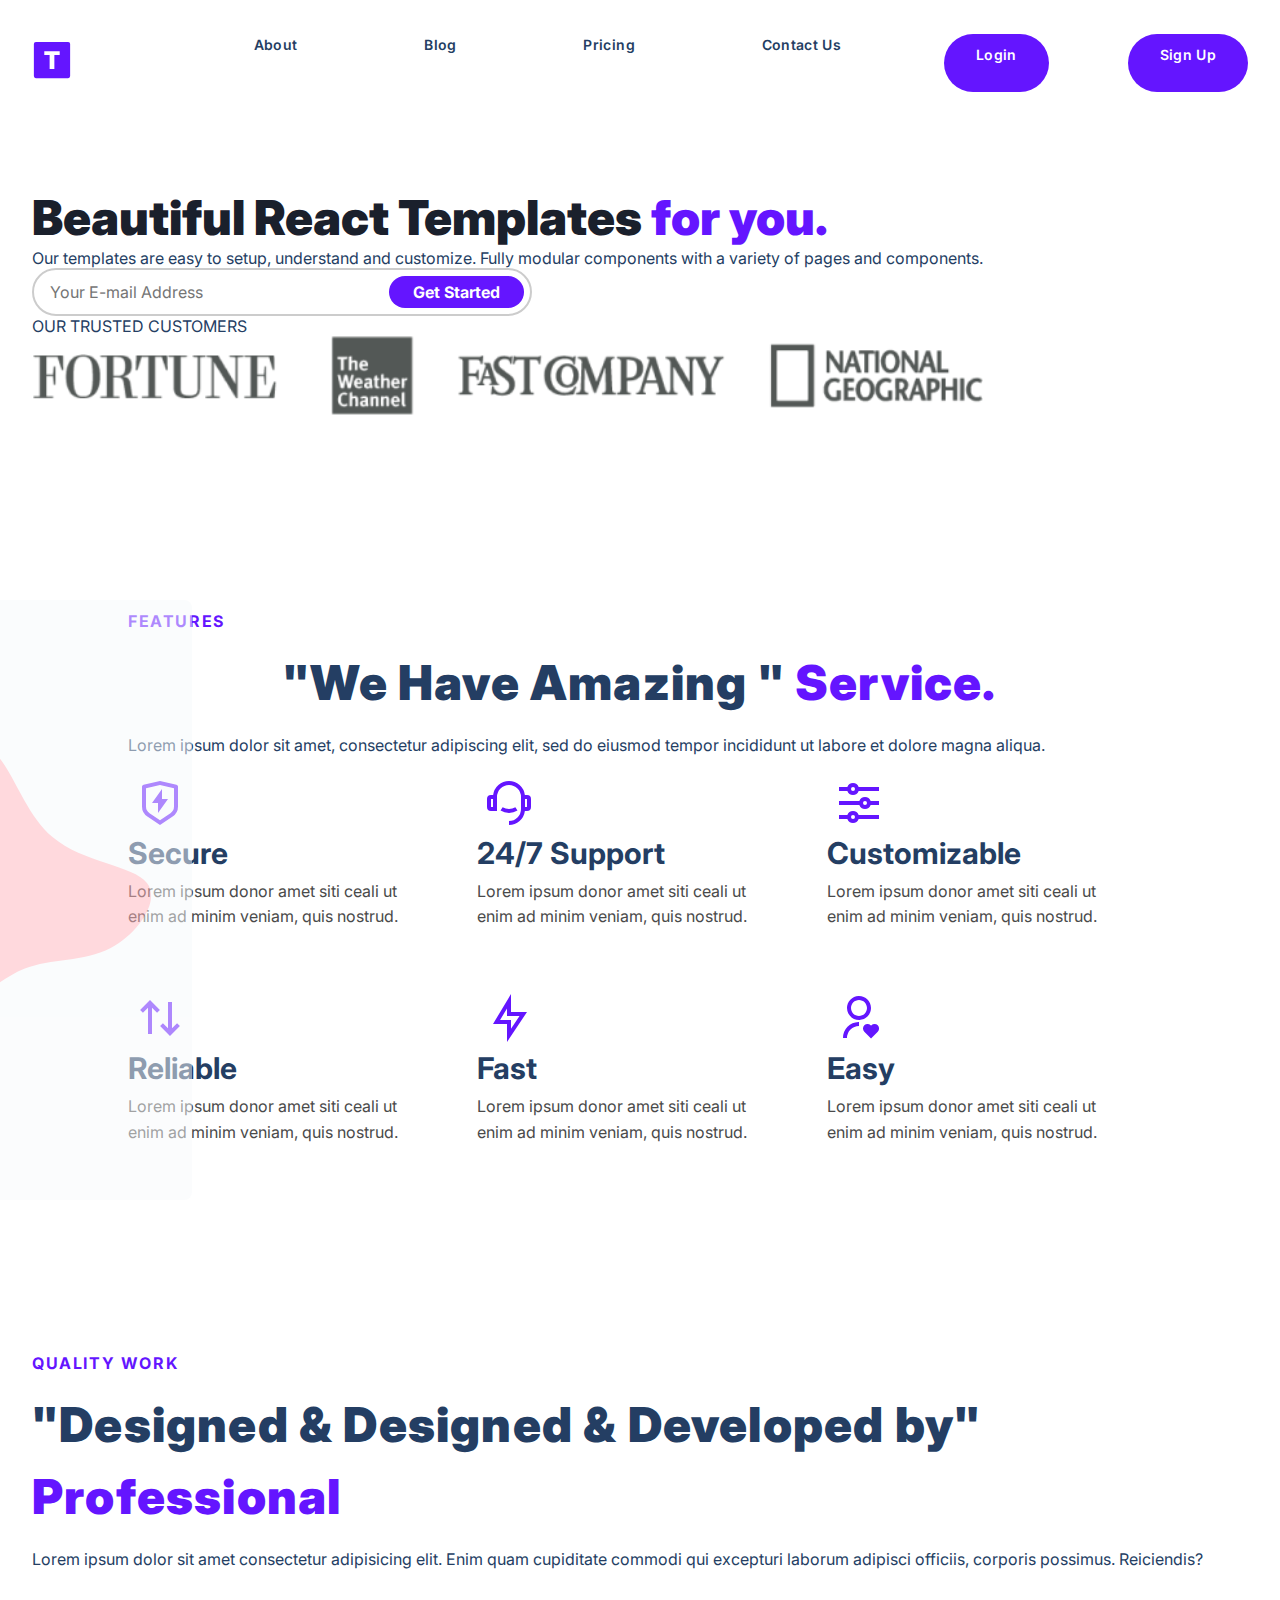
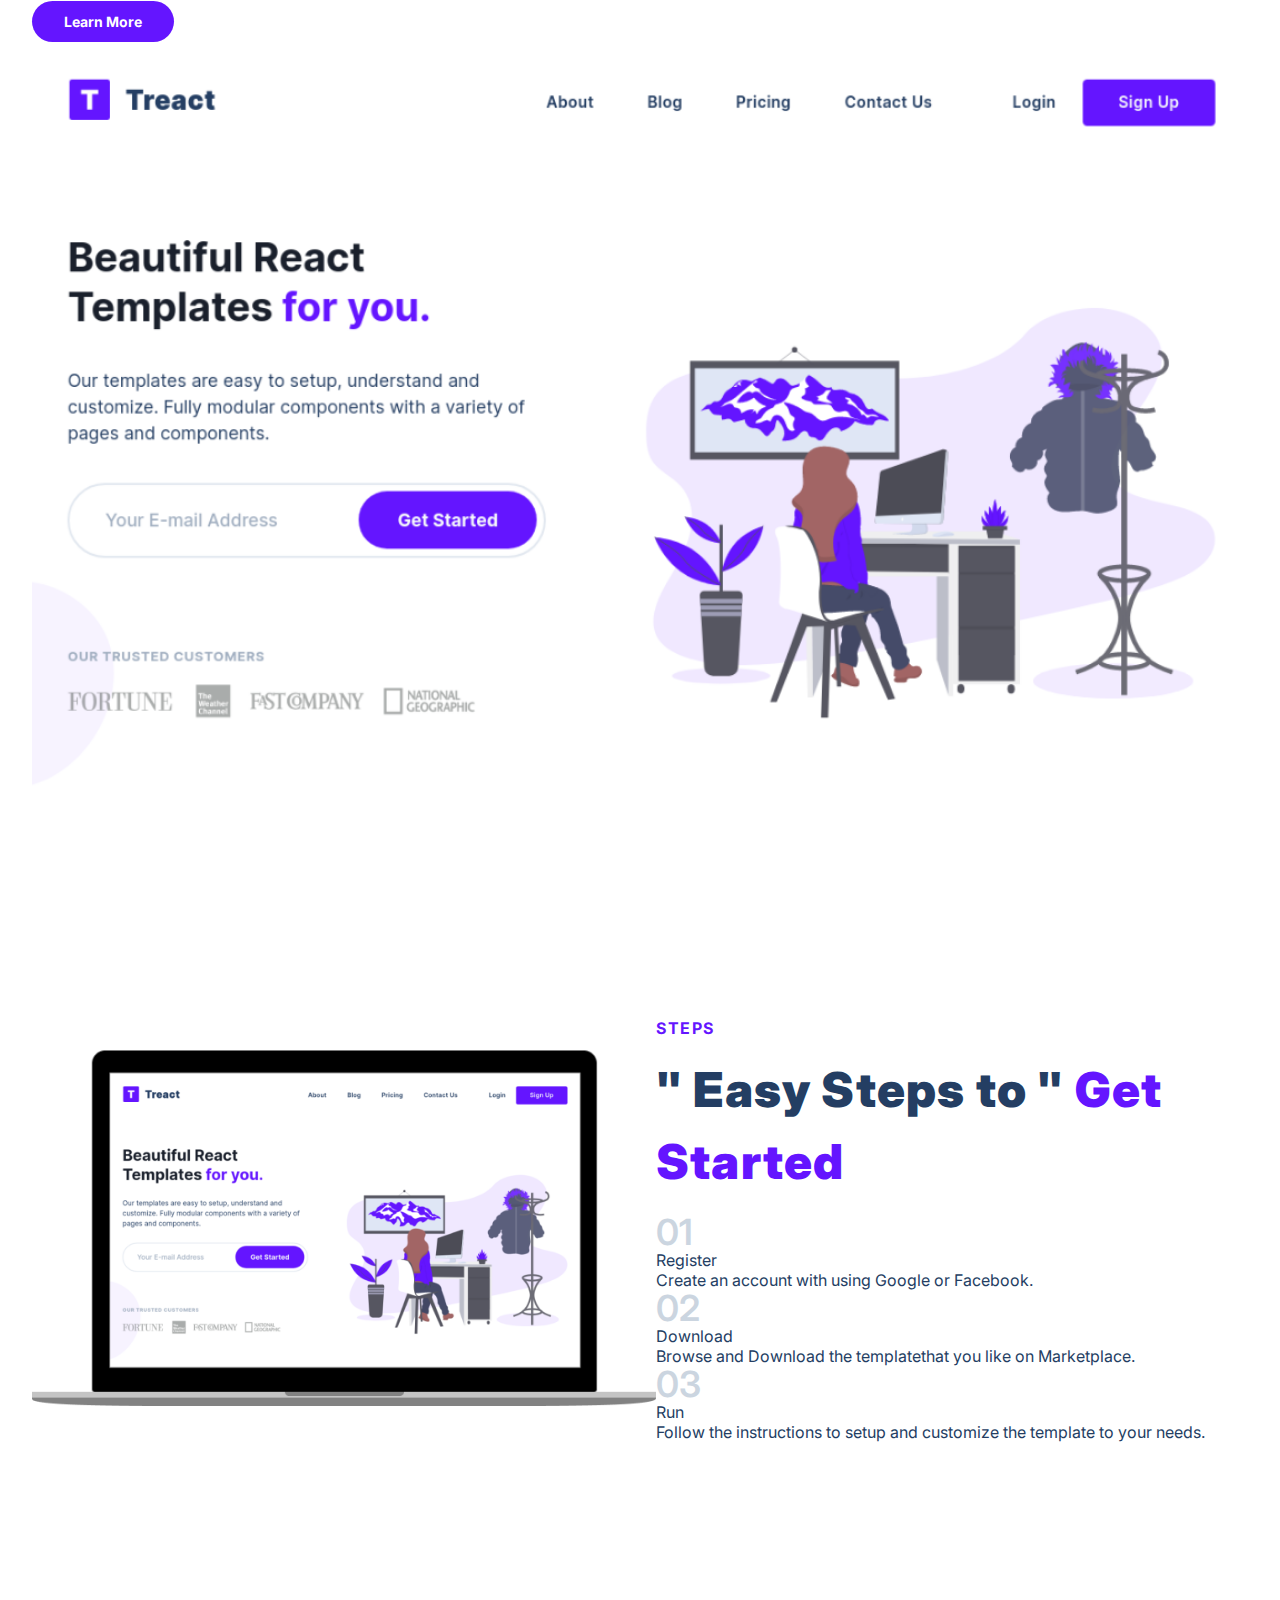
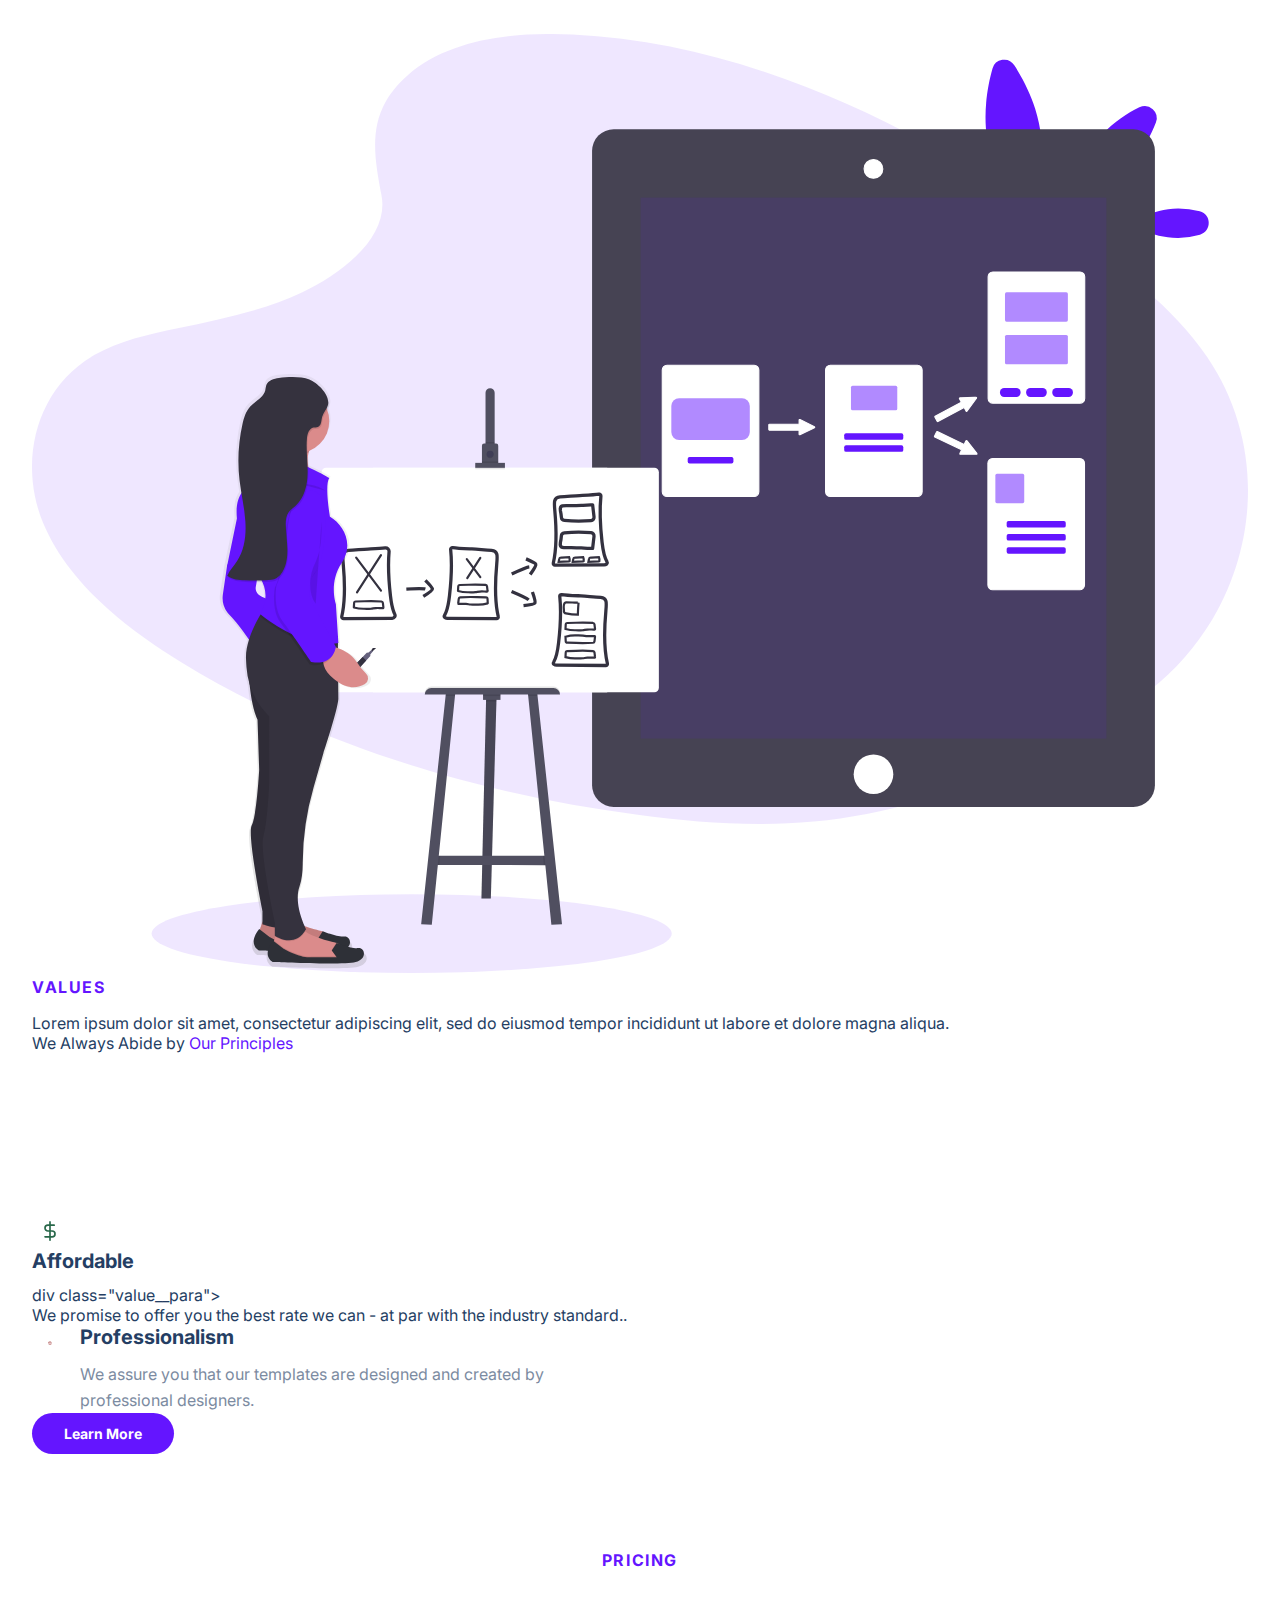
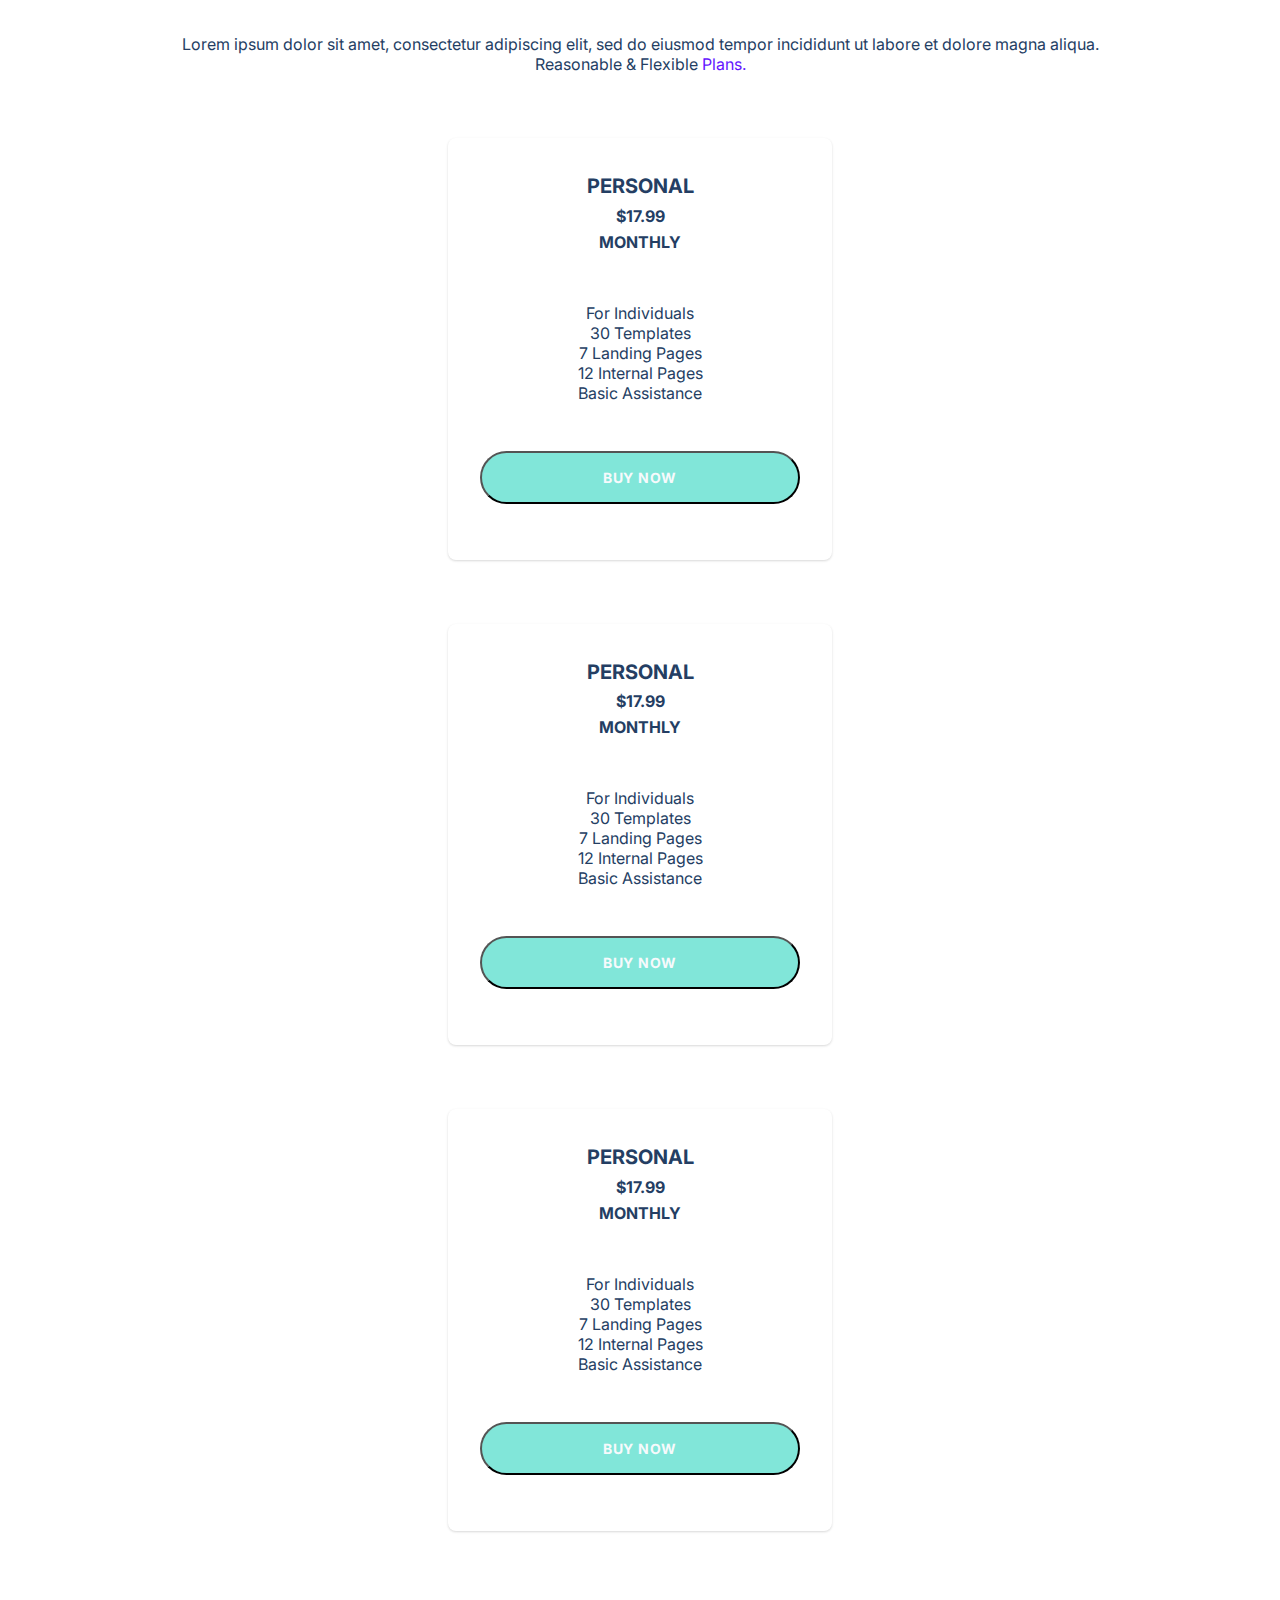
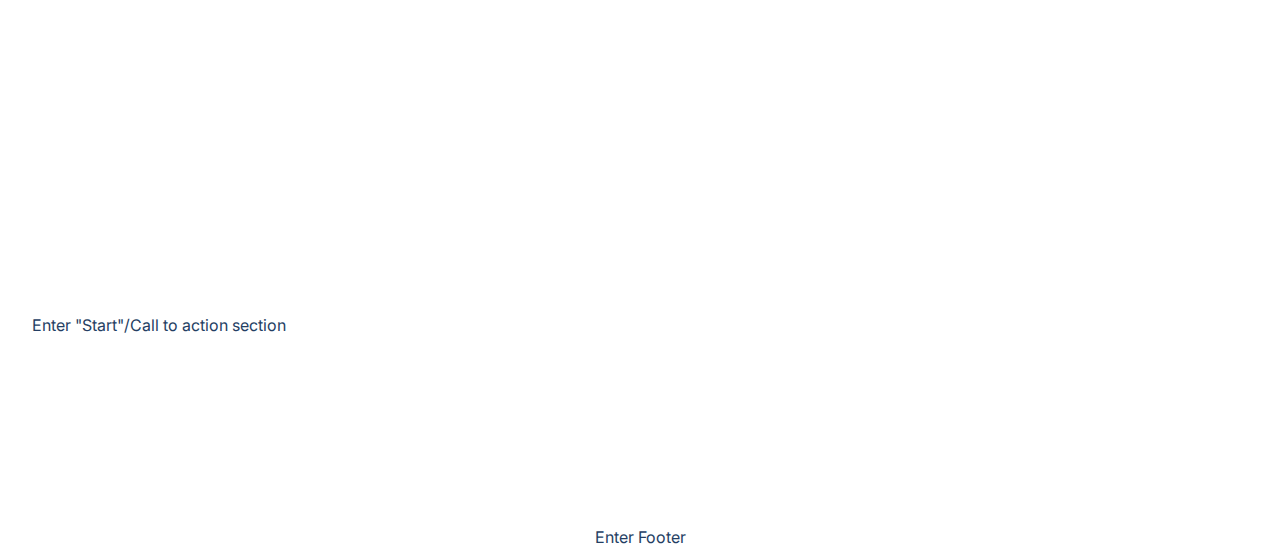
<file: index (2).html>
<!DOCTYPE html>
<html lang="en">

<head>
    <meta charset="UTF-8">
    <meta http-equiv="X-UA-Compatible" content="IE=edge">
    <meta name="viewport" content="width=device-width, initial-scale=1.0">
    <title>Document</title>
    <link rel="stylesheet" href="style.css">
    <link rel="stylesheet" href="https://pro.fontawesome.com/releases/v5.10.0/css/all.css"
        integrity="sha384-AYmEC3Yw5cVb3ZcuHtOA93w35dYTsvhLPVnYs9eStHfGJvOvKxVfELGroGkvsg+p" crossorigin="anonymous" />
    <script src="script.js"></script>
</head>

<body>
    <section id="landing">
        <nav>
            <div class="row nav__row">
                <div class="nav__logo">
                <img class="nav__logo--img" src="./assets/logo.2c489fc453a1783cbadacf914efa3df6.svg">
                
                  
                </div>
                <div class="nav__links"></div>
                <a href="#"class="nav__link"> About</a>
                <a href="#" class="nav__link">Blog</a>
                <a href="#" class="nav__link">Pricing</a>
                <a href="#" class="nav__link">Contact Us</a>
                <a href="#" class="nav__link nav__link--primary">Login</a>
                <a href="#" class="nav__link nav__link--primary">Sign Up</a>

                <button class="btn__menu" onclick="openMenu()">
                    <svg xmlns="http://www.w3.org/2000/svg" width="24" height="24" viewBox="0 0 24 24" fill="none"
                        stroke="currentColor" stroke-width="2" stroke-linecap="round" stroke-linejoin="round"
                        class="btn__menu--svg">
                        <line x1="3" y1="12" x2="21" y2="12"></line>
                        <line x1="3" y1="6" x2="21" y2="6"></line>
                        <line x1="3" y1="18" x2="21" y2="18"></line>
                    </svg>
                </button>
            </div>
        </nav>
        <div class="modal">
            <button class="btn__menu btn__menu--close" onclick="closeMenu()">
                <svg xmlns="http://www.w3.org/2000/svg" width="24" height="24" viewBox="0 0 24 24" fill="none"
                    stroke="currentColor" stroke-width="2" stroke-linecap="round" stroke-linejoin="round"
                    class="light___StyledCloseIcon-lj69nl-14 fASujC">
                    <line x1="18" y1="6" x2="6" y2="18"></line>
                    <line x1="6" y1="6" x2="18" y2="18"></line>
                </svg>
            </button>
            <div class="modal__links">
                <a class="modal__link">About</a>
                <a class="modal__link">Blog</a>
                <a class="modal__link">Pricing</a>
                <a class="modal__link">Contact Us</a>
                <a class="modal__link">Login</a>
                <a class="modal__link modal__link--primary">Sign Up</a>
            </div>
        </div>
        <header>
            <div class="container">
                <div class="row">
                    <div class="header__description">
              <h1>
                Beautiful React Templates <span class="purple">for you.</span>
              </h1>
              <p class="header__description--para">
                Our templates are easy to setup, understand and customize. Fully
                modular components with a variety of pages and components.
              </p>
              <div class="header__email">
                <input type="text" class="header__email--input" placeholder="Your E-mail Address" fdprocessedid="xg1k6p">
                <button class="header__email--btn" fdprocessedid="bodlp73v">Get Started</button>
              </div>
              <p class="header__customers--title">OUR TRUSTED CUSTOMERS</p>
              <img src="./assets/customers-logo-strip.680ac7c2e8ae28161d2c.png" class="header__customers">
            </div>
            <figure class="header__img--wrapper"
              <img src="./assets/design-illustration-2.6da6a00b20c07c4a9b65d1870679e1b8.svg" class="header__img">
            </figure>
                </div>
            </div>
        </header>
    </section>
    <main>
        <section id="features">
            <div class="container">
                <div class="row__narrow">

                    <h4 class="section__tag">FEATURES</h4>
                    <h2 class="section__title">
                      "We Have Amazing " 
                        <span class="purple">Service.</span>
                    </h2>
<div class="section__para">
    
              Lorem ipsum dolor sit amet, consectetur adipiscing elit, sed do
              eiusmod tempor incididunt ut labore et dolore magna aliqua.
</div>
<div class="features">
              <div class="feature">
                <div class="feature__row">
                  <figure class="feature__img--wrapper">
                    <img src="./assets/shield-icon.daefe14b320b14fbd9cbd18908ac93ec.svg" class="feature__img">
                  </figure>
                  <div class="feature__text">
                    <h2 class="feature__title">Secure</h2>
                    <p class="feature__para">
                     Lorem ipsum donor amet siti ceali ut enim ad minim veniam,
                      quis nostrud.
                    
                     
                    </p>
                  </div>
                </div>
              </div>
              <div class="feature">
                <div class="feature__row">
                  <figure class="feature__img--wrapper">
                    <img src="./assets/support-icon.f9253ffa8cb6ffde5bbaa05eb5136375.svg" class="feature__img">
                  </figure>
                  <div class="feature__text">
                    <h2 class="feature__title">24/7 Support</h2>
                    <p class="feature__para">
                      Lorem ipsum donor amet siti ceali ut enim ad minim veniam,
                      quis nostrud.
                    </p>
                  </div>
                </div>
              </div>
              <div class="feature">
                <div class="feature__row">
                  <figure class="feature__img--wrapper">
                    <img src="/assets/customize-icon.367468c90fd796009b97fbfba67b2c6a.svg" class="feature__img">
                  </figure>
                  <div class="feature__text">
                    <h2 class="feature__title">Customizable</h2>
                    <p class="feature__para">
                      Lorem ipsum donor amet siti ceali ut enim ad minim veniam,
                      quis nostrud.
                    </p>
                  </div>
                </div>
              </div>
              <div class="feature">
                <div class="feature__row">
                  <figure class="feature__img--wrapper">
                    <img src="/assets/reliable-icon.1367510a8f0a1bec76dc425d25f92f43.svg" class="feature__img">
                  </figure>
                  <div class="feature__text">
                    <h2 class="feature__title">Reliable</h2>
                    <p class="feature__para">
                      Lorem ipsum donor amet siti ceali ut enim ad minim veniam,
                      quis nostrud.
                    </p>
                  </div>
                </div>
              </div>
              <div class="feature">
                <div class="feature__row">
                  <figure class="feature__img--wrapper">
                    <img src="/assets/fast-icon.dbb971a73d4805d2fc3bcdacdb55beba.svg" class="feature__img">
                  </figure>
                  <div class="feature__text">
                    <h2 class="feature__title">Fast</h2>
                    <p class="feature__para">
                      Lorem ipsum donor amet siti ceali ut enim ad minim veniam,
                      quis nostrud.
                    </p>
                   </div>
                   </div>
                  </div>
                  
                <div class="feature">
                <div class="feature__row">
                  <figure class="feature__img--wrapper">
                    <img src="/assets/simple-icon.673b7e1750b2a4ef32907fc164828d00.svg" class="feature__img">
                  </figure>
                  <div class="feature__text">
                    <h2 class="feature__title">Easy</h2>
                    <p class="feature__para">
                      Lorem ipsum donor amet siti ceali ut enim ad minim veniam,
                      quis nostrud.
                    </p>
                  </div>
                </div>
                </div>
               </div>
                </div>
               </div>
              </section>
                 <section id="quality">
            <div class="container">
                <div class="row">
                    <div class="quality__description">
                        <div class="section__tag">QUALITY WORK</div>
                    <h2 class="section__title">
                      "Designed & Designed & Developed by" 
                        <span class="purple">Professional</span>
                    </h2>
                    <div class="section__para">
    
              Lorem ipsum dolor sit amet consectetur adipisicing elit. Enim quam cupiditate commodi qui excepturi laborum adipisci officiis, corporis possimus. Reiciendis?
              <button class="btn">Learn More</button>
              </div>
              <figure class="quality__img--wrapper">
              <img src="/assets/hero-screenshot-1.40a097b525c2f8c9808e.png" class="quality__img">
             
              <circle cx="133" cy="133" r="132.5" stroke="#E0E0E0"/>

                                  </figure>
                </div>
              </div>
             </section>
             <section id="steps">
        <div class="container">
            <div class="row">
              <figure class="quality__img--wrapper">
                <img src="./assets/hero-screenshot-2.241aac1fbc66db29d873.png" 
                class="steps__img" alt="Dashboard Screenshot">
                              </figure>
              <div class="steps__description">

                <div class="section__tag">STEPS</div>
                <h2 class="section__title">" Easy Steps to "
                  <span class="purple">Get Started</span>
                </h2>
                <div class="steps__list">
                  <div class="step">
                    <div class="step__number">01</div>
                    <div class="step__description">
                      <div class="step__title">Register</div>              
                      <p class="step__para">Create an account with using Google or Facebook.</p>
                    </div>
                  </div>
                  <div class="step">
                    <div class="step__number">02</div>
                    <div class="step__description"> 
                     <div class="step__title">Download</div>              
                      <p class="step__para">Browse and Download the templatethat you like on Marketplace.</p>
                   </div>
                  </div>
                  <div class="step">
                    <div class="step__number">03</div>
                    <div class="step__description">
                      <div class="step__title">Run</div>              
                      <p class="step__para">Follow the instructions to setup and customize the template to your needs.</p>
                    </div>
                  </div>
                </div>
              </div>
            </div>
          </div>
    </section>
     <section id="values"> 
     <div class="container">
   <div class="row"> 
   <div class="values__description"></div> 
                  <img class="values__img" src="./assets/prototype-illustration.21bc4b3f612a2f257c3d361067582485.svg">
                 
                             </div>
  
    <div class="section__tag">VALUES</div>

   <h2 class="section__title"></h2>
   
        Lorem ipsum dolor sit amet, consectetur adipiscing elit, sed do
      eiusmod tempor incididunt ut labore et dolore magna aliqua.       
    <p class="step__para">We Always Abide by 
      <span class="purple">Our Principles</span></p>
      <div class="section__para">
      </div>
      </div>
      <div class="values__list"></div>
      <div class="step">
      <div class="value__name"><svg xmlns="http://www.w3.org/2000/svg" width="24" height="24" viewBox="0 0 24 24" fill="none" stroke="rgba(39, 103, 73, 1)" stroke-width="2" stroke-linecap="round" stroke-linejoin="round" class="value__img">
      <line x1="12" y1="1" x2="12" y2="23"></line>
     <path d="M17 5H9.5a3.5 3.5 0 0 0 0 7h5a3.5 3.5 0 0 1 0 7H6"></path>
      </svg>
            
      <div class="value__title">Affordable
      </div>
      div class="value__para">            
        <p class="step__para">We promise to offer you the best rate we can - at par with the industry standard..</p>
        </div>
        </div>
                </svg>
                </figure>
                  <div class="value">
                    <div class="value__img"><svg xmlns="http://www.w3.org/2000/svg" width="24" height="24" viewBox="0 0 24 24" fill="none" stroke="rgba(155, 44, 44, 1)" stroke-width="2" stroke-linecap="round" stroke-linejoin="round" class="value__img">
                        <rect x="2" y="7" width="20" height="14" rx="2" ry="2"></rect>
                        <path d="M16 21V5a2 2 0 0 0-2-2h-4a2 2 0 0 0-2 2v16"></path>
                      </svg></div>
                    <div class="values__description">
                      <div class="value__title">Professionalism</div>              
                      <p class="value__para">We assure you that our templates are designed and created by professional designers.</p>
                    </div>
                  </div>
               <button class="btn">Learn More</button>
              </div>
              </div>
              </section>
                <section id="pricing">
                <div class="container">
                <div class="row">
                           <div class="section__tag">pricing</div>
           <h2 class="section__title"></h2>
              <h2 class="section__title"></h2>   
        Lorem ipsum dolor sit amet, consectetur adipiscing elit, sed do eiusmod tempor incididunt ut labore et dolore magna aliqua.
       <p class="step__para">Reasonable & Flexible
        <span class="purple">Plans.</span></p>
                    <div class="plan">
                <div class="plan__stripe"></div>
                <div class="plan__top">
                  <div class="plan__name">PERSONAL</div>
                  <div class="plan__price">$17.99</div>
                  <div class="plan__duration">MONTHLY</div>
                </div>
                <div class="plan__middle">
                  <div class="plan__target">For Individuals</div>
                  <p class="plan__feature">30 Templates</p>
                  <p class="plan__feature">7 Landing Pages</p>
                  <p class="plan__feature">12 Internal Pages</p>
                  <p class="plan__feature">Basic Assistance</p>
                </div>
                <div class="plan__bottom">
                  <button class="plan__button" fdprocessedid="869enr">buy now</button>
                </div>
              </div>
                          <div class="plan">
                <div class="plan__stripe"></div>
                <div class="plan__top">
                  <div class="plan__name">PERSONAL</div>
                  <div class="plan__price">$17.99</div>
                  <div class="plan__duration">MONTHLY</div>
                </div>
                <div class="plan__middle">
                  <div class="plan__target">For Individuals</div>
                  <p class="plan__feature">30 Templates</p>
                  <p class="plan__feature">7 Landing Pages</p>
                  <p class="plan__feature">12 Internal Pages</p>
                  <p class="plan__feature">Basic Assistance</p>
                </div>
                <div class="plan__bottom">
                  <button class="plan__button" fdprocessedid="869enr">buy now</button>
                </div>
              </div>
                          <div class="plan">
                <div class="plan__stripe"></div>
                <div class="plan__top">
                  <div class="plan__name">PERSONAL</div>
                  <div class="plan__price">$17.99</div>
                  <div class="plan__duration">MONTHLY</div>
                </div>
                <div class="plan__middle">
                  <div class="plan__target">For Individuals</div>
                  <p class="plan__feature">30 Templates</p>
                  <p class="plan__feature">7 Landing Pages</p>
                  <p class="plan__feature">12 Internal Pages</p>
                  <p class="plan__feature">Basic Assistance</p>
                </div>
                <div class="plan__bottom">
                  <button class="plan__button" fdprocessedid="869enr">buy now</button>
                </div>
              </div>
       </div>
       </div>
       </section>

                <section id="testimonials"></section>
               <section id="start"></section>





  
  
             
 
              </div>
              <svg width="600" height="600" viewBox="0 0 600 600" xmlns="http://www.w3.org/2000/svg" class="plans__blob">
                <g transform="translate(300,300)">
                  <path d="M82,-98.3C129.8,-57.7,208.2,-54.1,229.6,-26.6C251.1,1,215.6,52.5,172.9,74.9C130.2,97.2,80.3,90.4,37.8,107.5C-4.8,124.7,-40,165.7,-63.3,162.3C-86.5,158.8,-97.8,110.9,-109.3,72.2C-120.7,33.5,-132.2,4.1,-140.1,-37.4C-147.9,-79,-152.1,-132.6,-128.1,-177.3C-104.1,-222.1,-52.1,-258,-17.5,-237.2C17.1,-216.4,34.3,-138.9,82,-98.3Z" fill="#FFB4BC"></path>
                </g>
              </svg>
              </div>
            </div>  
          </section>     
              <section id="testimonials">
            <div class="container">
                <div class="row">
                    <div class="testimonials__container">
                </div>
            </div>
             </section>
        <section id="start">
            <div class="container">
                <div class="row">
                    <!--  -->Enter "Start"/Call to action section<!--  -->
                </div>
            </div>
            </div>
        </section>
    </main>
    <footer>
        <div class="row footer__row">
            <!--  -->Enter Footer<!--  -->
        </div>
    </footer>
</body>

</html>
</file>
<file: style.css>
@import url("https://fonts.googleapis.com/css2?family=Inter:wght@100;200;300;400;500;600;700;800;900&display=swap");

* {
  margin: 0;
  padding: 0;
  box-sizing: border-box;
  font-family: "Inter", system-ui;
  color: #243e63;
}

body {
  max-width: 100vw;
  overflow-x: hidden;
}

.row {
  width: 100%;
  max-width: 1280px;
  margin: 0 auto;
}

.row__narrow {
  width: 100%;
  max-width: 1024px;
  margin: 0 auto;
}

.container {
  padding: 96px 0;
}
h1 {
  font-family: "Inter", system-ui;
  font-size: 48px;
  font-weight: 900;
  color: #1a202c;
  line-height: 1.25;
}
.purple {
  color: #6415ff;
}

section {
  padding: 0 32px;
}

main {
  margin-bottom: 96px;
}

img {
  width: 100%;
}

/* NAVBAR */

nav a {
  text-decoration: none;
  color: #243e63;
  transition: text-decoration 300ms ease;
}

nav a:hover {
  text-decoration: underline;
  text-decoration-color: #6415ff;
  text-underline-offset: 2px; /* optional: adjust spacing */
}

nav {
  display: flex;
  padding-top: 32px;
}

.nav__row {
  display: flex;
  justify-content: space-between;
}

.nav__logo {
  display: flex;
  align-items: center;
  margin: 8px 0;
  padding-bottom: 4px;
}

.nav__logo img {
  width: 40px;
  height: 40px;
}
.nav__links {
  display: flex;
  align-items: center;
}

.nav__link {
  font-size: 14px;
  font-weight: 600;
  padding-top: 4px;
  letter-spacing: 0.35px;
  border-bottom: 2px solid transparent;
  position: relative;
  transition: all 300ms;
  margin: 0 24px;
  text-decoration: none;
}

.btn__menu {
  display: none;
  background: transparent;
  border: none;
  transition: all 300ms ease;
}
.nav__link--primary {
  margin: 0;
  padding: 10px 32px;
  margin-top: 2px;
  border-radius: 9999px;
  color: #fff;
  background-color: #6415ff;
  line-height: 1.5;
  border: none;
  width: auto;
  transition: all 300ms ease;
}
.header__email {
  position: relative;
  max-width: 500px;
  width: 100%;
}

.header__email--input {
  width: 100%;
  padding: 12px 140px 12px 16px; /* right padding for button space */
  font-size: 16px;
  border-radius: 500px;
  border: 2px solid #ccc;
}

.header__email--btn {
  position: absolute;
  right: 8px;
  top: 8px;
  height: calc(100% - 16px);
  padding: 0 24px;
  border-radius: 500px;
  background-color: #6415ff;
  color: #fff;
  font-weight: 700;
  font-size: 16px;
  border: none;
  transition: all 300ms ease;
}

.button {
  cursor: pointer;
  border: none;
}
* {
  margin: 0;
  padding: 0;
  /* box-sizing: border-box; */
  font-family: "Inter", sans-serif;
  color: #243e63;
}

.btn__menu--svg:hover {
  filter: invert(26%) sepia(94%) saturate(7476%) hue-rotate(261deg)
    brightness(94%) contrast(115%);
}

.modal {
  position: fixed;
  top: 0;
  left: 0;
  right: 0;
  height: 378px;
  margin: 24px 16px;
  padding: 32px;
  background-color: #fff;
  border: 1px solid rgb(229, 231, 235);
  border-radius: 8px;
  z-index: 4;
  visibility: hidden;
  opacity: 0;
  transform: translateX(300%);
  transition: all 300ms ease;
}

.modal__links {
  width: 100%;
  height: 100%;
  display: flex;
  flex-direction: column;
  align-items: center;
}

.modal__link {
  color: #1a202c;
  font-size: 18px;
  font-weight: 600;
  line-height: 1.5;
  margin: 8px 0;
  padding-bottom: 4px;
  border-bottom: 2px solid transparent;
}

.modal__link--primary {
  color: #f7fafc;
  padding: 12px 32px;
  background: #6415ff;
  border-radius: 500px;
  border: none;
}

.menu--open .modal {
  visibility: visible;
  opacity: 1;
  transform: translateX(0);
}

.btn__menu--close {
  position: fixed;
  top: 24px;
  right: 18px;
}

/* HEADER / ABOUT US */

header .row {
  display: flex;
  align-items: center;
  justify-content: space-between;
}
----------------------------------------------------------------------------------------------header ended here
/* Space between cards */
#features .row__narrow {
  display: flex;
  flex-direction: column;
  align-items: center;
}

.features {
  display: flex;
  flex-wrap: wrap;
  gap: 24px; /* adds breathing room between cards */
}

/* Card sizing: 3 per row on desktop */
.feature {
  display: flex;
  width: calc((100% - 48px) / 3); /* accounts for the 24px gaps */
  padding: 16px 0;
}

/* Icon column (from earlier) */
.feature__img--wrapper {
  width: 64px;
  height: 64px;
  flex: 0 0 64px;
  display: flex;
  align-items: center;
  justify-content: center;
  margin-right: 16px;
}

.feature__img {
  width: 48px;
  height: 48px;
}

/* Text column: constrain width and add line-height */
.feature__text {
  display: flex;
  flex-direction: column;
  max-width: 280px; /* narrower column -> 3 lines */
}

.feature__title {
  font-size: 30px;
  font-weight: 700;
  margin-bottom: 8px;
}

.feature__para {
  line-height: 1.6; /* more vertical space */
  color: #4a4a4a;
}

/* Responsive adjustments */
@media (max-width: 1024px) {
  .feature {
    width: calc((100% - 24px) / 2); /* 2 per row with gap */
  }
  .feature__text {
    max-width: 320px;
  }
}

@media (max-width: 640px) {
  .feature {
    width: 100%;

  }
  .values__list {
    flex-direction: column;
    align-items: center;
  }
  .feature__text {
    max-width: none; /* full width on phones */
  }
}


/* COMMON SECTION STYLES */

.section__tag {
  font-size: 16px;
  color: #6415ff;
  letter-spacing: 1.6px;
  font-weight: 700;
  text-transform: uppercase;
}

.section__title {
  font-size: 48px;
  font-weight: 900;
  color: rgb(36, 62, 99);
  line-height: 1.5;
  margin: 16px 0;
  letter-spacing: 0.025em;
}

#features .section__title,
#pricing .section__title {
  text-align: center;
}

/* BUTTONS */

.btn {
  background-color: #6415ff;
  padding: 12px 32px;
  border: none;
  border-radius: 500px;

  font-size: 14px;
  color: #fff;
  font-weight: bold;
  transition: all 300ms ease;
  cursor: pointer;
}


------------------------------------------------------------------------------------------------sent above as css header
/* COMMON SECTION STYLES */

.section__tag {
  font-size: 16px;
  color: #6415ff;
  letter-spacing: 1.6px;
  font-weight: 700;
  text-transform: uppercase;
}

.section__title {
  font-size: 48px;
  font-weight: 900;
  color: rgb(36, 62, 99);
  line-height: 1.5;
  margin: 16px 0;
  letter-spacing: 0.025em;
}

#features .section__title,
#pricing .section__title {
  text-align: center;
}

/* BUTTONS */

.btn {
  background-color: #6415ff;
  padding: 12px 32px;
  border: none;
  border-radius: 500px;
  font-size: 14px;
  color: #fff;
  font-weight: bold;
  transition: all 300ms ease;
  cursor: pointer;
}
------------------------------------------------------------------------Send above as CSS features
/* QUALITY WORK */

#quality .row {
  display: flex;
  justify-content: space-between;
  align-items: center;
}

#quality .btn {
  margin-top: 32px;
}

/* STEPS */

#steps .row {
  display: flex;
  justify-content: space-between;
  align-items: center;
}

.step__number {
  color: #cbd5e0;
  font-size: 36px;
  font-weight: 600;
  line-height: 1;
}

/* VALUES */
section {
    padding: 0px 32px;
}
<style>
* {
    box-sizing: border-box;
    font-family: Inter, sans-serif;
    color: rgb(36, 62, 99);
    margin: 0px;
    padding: 0px;
}
user agent stylesheet
section {
    display: block;
    unicode-bidi: isolate;
}
<style>
* {
    box-sizing: border-box;
    font-family: Inter, sans-serif;
    color: rgb(36, 62, 99);
    margin: 0px;
    padding: 0px;
}
<style>
* {
    box-sizing: border-box;
    font-family: Inter, sans-serif;
    color: rgb(36, 62, 99);
    margin: 0px;
    padding: 0px;
}

.values__list {
  display: flex;
  gap: 32px;
  margin: 32px 0;
  flex-wrap: wrap;
}

.value {
  display: flex;
  align-items: flex-start;
  gap: 12px;
  flex: 1;
  min-width: 250px;
  max-width: 50%; /* Ensures they stay side by side */
}

.value__img {
  width: 36px;
  height: 36px;
  border-radius: 50%;
  display: flex;
  align-items: center;
  justify-content: center;
  flex-shrink: 0;
  padding: 8px;
}

.value__img svg {
  width: 20px;
  height: 20px;
}

.value__content {
  flex: 1;
}

.value__title {
  font-size: 20px;
  font-weight: 700;
  margin-bottom: 12px;
  color: #243e63;
}

.value__para {
  font-size: 16px;
  line-height: 1.625;
  color: #7c8ba1;
}

/* PRICING */

#pricing .row {
  display: flex;
  flex-direction: column;
  align-items: center;
}
.plans {
  display: flex;
  flex-wrap: wrap;
  width: 100%;
  gap: 12px;
  position: relative;
  justify-content: space-between;
}

.plan {
  position: relative;
  margin-top: 4rem;
  display: flex;
  flex-direction: column;
  width: 100%;
  max-width: 24rem;
  border-radius: 0.5rem;
  background-color: rgb(255, 255, 255);
  padding: 0.5rem 2rem 2rem 2rem;
  text-align: center;
  color: rgb(26, 32, 44);
  box-shadow: rgba(0, 0, 0, 0.1) 0px 1px 3px 0px,
    rgba(0, 0, 0, 0.06) 0px 1px 2px 0px;
}

.plans__blob {
  position: absolute;
  bottom: 0;
  left: 0;
  width: 30%;
  transform: translateY(50%) translateX(-50%);
  background-color: rgb(247, 250, 252);
  border-radius: 0.5rem;
  z-index: 0;
  opacity: 0.5;
}

.plan__top {
  display: flex;
  flex-direction: column;
  padding-top: 2rem;
  padding-bottom: 2rem;
  text-transform: uppercase;
  line-height: 1.625;
  margin: 0;
  padding: 0;
  font-family: "Inter", sans-serif;
  color: #243e63;
}
.plan__middle,
.plan__bottom,
.plan__top {
  padding: 24px 0;
}
.plan:nth-child(3) {
  background: linear-gradient(
    135deg,
    rgb(76, 81, 191) 0%,
    rgb(102, 126, 234) 100%
  );
}
.plan:nth-child(2) .plan__stripe,
.plan:nth-child(1) .plan__button {
  position: absolute;
  top: 0;
  left: 0;
  width: 100%;
  height: 8px;
  border-top-left-radius: 0.5rem;
  border-top-right-radius: 0.5rem;
  color: #f7fafc;
  background: linear-gradient(
    115deg,
    rgb(56, 178, 172) 0%,
    rgb(129, 230, 217) 100%
  );
}
.plan:nth-child(1) .plan__stripe,
.plan:nth-child(1) .plan__button {
  color: #f7fafc;
  background: linear-gradient(
    115deg,
    rgb(56, 178, 172) 0%,
    rgb(129, 230, 217) 100%
  );
}
.plan__button:hover {
  background-color: #4b0cfc; /* Change from rgb(129 230 217) */
}
.plan:nth-child(4) .plan__stripe {
  position: absolute;
  top: 0;
  left: 0;
  width: 100%;
  height: 8px;
  border-top-left-radius: 0.5rem;
  border-top-right-radius: 0.5rem;
  color: #f7fafc;
  background: linear-gradient(
    115deg,
    rgb(245, 101, 101) 0%,
    rgb(254, 178, 178) 100%
  );
}

.plan__middle__button:hover {
  background-color: #4b0fcf; /* Slightly darker on hover */
}

* {
  margin: 0;
  padding: 0;
}

.plan__name {
  font-size: 20px;
  font-weight: bold;
  line-height: 1.625;
}

.plan__price,
.plan__duration {
  font-weight: bold;
  line-height: 1.625;
}
.plan__button {
  border-radius: 0.25rem;
  background-color: rgb(129 230 217);
  padding: 0.75rem 2rem;
  font-weight: 700;
  color: rgb(247 250 252);
  transition: all 300ms ease;
  width: 100%;
  border-radius: 9999px;
  padding-top: 1rem;
  padding-bottom: 1rem;
  font-size: 0.875rem;
  text-transform: uppercase;
  letter-spacing: 0.05em;
}
.plan:nth-child(2) .plan__button {
  color: rgb(247, 250, 252);
  background: linear-gradient(
    115deg,
    rgb(56, 178, 172) 0%,
    rgb(129, 230, 217) 100%
  );
}

.plan:nth-child(3) .plan__button {
  color: rgb(100, 21, 255);
  background-color: rgb(247, 250, 252);
}

.plan:nth-child(4) .plan__button {
  color: rgb(247, 250, 252);
  background: linear-gradient(
    115deg,
    rgb(245, 101, 101) 0%,
    rgb(254, 178, 178) 100%
  );
}

.plan:nth-child(2) .plan__button {
  color: rgb(247, 250, 252);
  background: linear-gradient(
    115deg,
    rgb(56, 178, 172) 0%,
    rgb(129, 230, 217) 100%
  );
}

.plan:nth-child(3) .plan__button {
  color: rgb(100, 21, 255);
  background-color: rgb(247, 250, 252);
}

.plan:nth-child(4) .plan__button {
  color: rgb(247, 250, 252);
  background: linear-gradient(
    115deg,
    rgb(245, 101, 101) 0%,
    rgb(254, 178, 178) 100%
  );
}
/* TESTIMONIALS */

.testimonial-wrapper {
  display: flex;
  flex-direction: column;
  align-items: center;
  text-align: center;
  width: 100%;
  max-width: 800px;
  margin: 0 auto;
  padding: 2rem;
  gap: 2rem;
}

.testimonials__container {
  display: flex;
  justify-content: space-between;
}
.testimonial__bottom {
  margin-top: 16px;
  display: flex;
  align-items: center;
}
.testimonials {
  width: 100%;
  max-width: 48%;
}
.testimonial-image {
  width: 50%;
  color: #6030b1;
  font-weight: bold;
}

.testimonial_para {
  font-size: 1.1rem; /* Try 1.1–1.2rem for better readability */
  line-height: 1.6; /* Adds vertical space between lines */
  margin-bottom: 1rem; /* Adds space below the paragraph */
}
.testimonial_author {
  margin-top: 1rem; /* Adds space above the stars */
  margin-bottom: 1rem; /* Adds space below the stars */
  display: flex;
  align-items: center;
  gap: 0.3rem; /* Adds space between each star */
}

.testimonial_name {
  margin-right: 0.5rem; /* Pushes stars away from the name */
  font-weight: bold;
}

.section_tag {
  font-size: 1.2rem; /* Slightly larger than default */
  font-weight: 600;
  letter-spacing: 1px;
}

.section_title {
  font-size: 2.5rem; /* Increase from default, try 2.5–3rem */
  font-weight: 700;
  line-height: 1.2;
}

.testimonial-wrapper {
  max-width: 1000px; /* Increase from 800px */
  padding: 3rem; /* More breathing room */
}

.testimonial__profile {
  display: flex;
  align-items: center;
  text-align: center;
  max-width: 500px;
  margin: 0 auto;
  gap: 12px;
}

.testimonial-profile__photo {
  width: 20%;
  border-radius: 100%;
}
.testimonial__para {
  margin-bottom: 24px;
}
.testimonial__photo {
  width: 120px;
  height: 120px;
  object-fit: cover;
  border-radius: 50%;
  margin-bottom: 1rem;
  box-shadow: 0 0 10px rgba(0, 0, 0, 0.1);
}

.testimonial__name {
  font-size: 1.25rem;
  font-weight: 600;
  margin-bottom: 0.25rem;
}

.testimonial__title {
  font-size: 1rem;
  color: #666;
}

.testimonial__buttons {
  display: flex;
  justify-content: center;
  gap: 1rem;
  margin-top: 1rem;
}

.testimonial__btn {
  width: 40px;
  height: 40px;
  border-radius: 50%;
  border: none;
  background-color: #eee;
  font-size: 1.2rem;
  cursor: pointer;
  color: purple;
}

@media (max-width: 120px) {
  .testimonials__img {
    width: 40%;
  }
}

.testimonials__img,
.testimonials__description {
  width: 50%;
}
.fa-star {
  color: rgb(246 173 85);
  display: inline-block;
  height: 1.25rem;
  width: 1.25rem;
}

.testimonials__img,
.testimonials__description {
  width: 50%;
}
/* START / CALL TO ACTION */

.start__title {
  color: #f7fafc;
  font-size: 30px;
  font-weight: 700;
  line-height: 1.5;
  z-index: 2;
  width: 60%;
}

#start .row {
  position: relative;
  overflow: hidden;
}
/* .path[Attributes Style] {
    d: path("M 153.6 -239 C 199.1 -209.8 236 -167.2 258.4 -118 C 280.9 -68.9 288.9 -13.1 281.2 40.4 C 273.5 93.9 250.1 145.2 214.7 186.1 C 179.3 226.9 131.9 257.4 80 272.6 C 28.2 287.8 -28.2 287.8 -80 272.6 C -131.9 257.4 -179.3 226.9 -214.7 186.1 C -250.1 145.2 -273.5 93.9 -281.2 40.4 C -288.9 -13.1 -280.9 -68.9 -258.4 -118 C -236 -167.2 -199.1 -209.8 -153.6 -239 C -108.1 -268.3 -54.1 -284.1 0 -284.1 C 54.1 -284.1 108.1 -268.3 153.6 -239 Z");
    fill: rgb(80, 17, 204);
}
user agent stylesheet */
:not(svg) {
  transform-origin: 0px 0px;
}
.start__blob--1 {
  position: absolute;
  bottom: -20px;
  left: -20px;

  width: 20rem;
  transform: translate(-5rem, 8rem);
  color: rgb(80 17 204);
  opacity: 0.5;
}
.start__blob--2 {
  position: absolute;
  top: 0px;
  right: 0px;
  height: 20rem;
  width: 20rem;
  transform: translate(5rem, -16rem);
  color: rgb(80 17 204);
  opacity: 0.5;
}

.start_container {
  display: flex;
  width: 100%;
  justify-content: center;
  align-items: center;
  background-color: rgb(10, 10, 255);
  border-radius: 8px;
  padding: 96px 0;
}

.start__row {
  display: flex;
  justify-content: space-between;
  align-items: center;
}

.start__button:nth-child(1) {
  background: #f56565;
  box-shadow: rgba(0, 0, 0, 0) 0px 0px 0px 0px, rgba(0, 0, 0, 0) 0px 0px 0px 0px,
    rgba(0, 0, 0, 0.1) 0px 10px 15px -3px, rgba(0, 0, 0, 0.05) 0px 4px 6px -2px;
  margin-right: 32px;
  transition: all 300ms ease;
}
.start__button:nth-child(2) {
  border: 1px solid rgb(160, 174, 192);
  transition: all 300ms ease;
}

.start__buttons {
  display: flex;
  justify-content: flex-end;
}

.start__button:nth-child(1):hover {
  background-color: #c53030; /* deeper orange-red on hover */
}

.start__button:nth-child(1):hover {
  background-color: #c53030; /* deeper orange-red on hover */
}

.start__button:nth-child(2):hover {
  background-color: white;
  color: rgb(10, 10, 255); /* or whatever your section background is */
  border: 2px solid white;
  transition: all 300ms ease;
}

/* FOOTER */

.footer__blob--1 {
  position: absolute;
  top: -220px;
  left: -20px;
  width: 20rem;
  transform: translate(-5rem, 8rem);
  color: rgb(80 17 204);
  opacity: 0.5;
}
.footer__blob--2 {
  position: absolute;
  bottom: -400px;
  right: 0px;
  height: 20rem;
  width: 20rem;
  transform: translate(5rem, -16rem);
  color: rgb(80 17 204);
  opacity: 0.5;
}
* {
  margin: 0;
  padding: 0;
  box-sizing: border-box;
  font-family: "Inter", sans-serif;
  color: #243e63;
}

/* .path[Attributes Style] {
    d: path("M 153.6 -239 C 199.1 -209.8 236 -167.2 258.4 -118 C 280.9 -68.9 288.9 -13.1 281.2 40.4 C 273.5 93.9 250.1 145.2 214.7 186.1 C 179.3 226.9 131.9 257.4 80 272.6 C 28.2 287.8 -28.2 287.8 -80 272.6 C -131.9 257.4 -179.3 226.9 -214.7 186.1 C -250.1 145.2 -273.5 93.9 -281.2 40.4 C -288.9 -13.1 -280.9 -68.9 -258.4 -118 C -236 -167.2 -199.1 -209.8 -153.6 -239 C -108.1 -268.3 -54.1 -284.1 0 -284.1 C 54.1 -284.1 108.1 -268.3 153.6 -239 Z");
    fill: rgb(80, 17, 204);
} */

.footer {
  position: relative;
  z-index: 1;
  overflow: hidden;
}

.footer {
  padding: 96px 32px;
  background-color: rgb(100, 21, 255); /* Vibrant purple */
  margin-bottom: -32px;
  position: relative;
  z-index: 1;
  overflow: hidden;
  color: white;
  font-family: "Inter", sans-serif;
}

.footer__row {
  display: flex;
  flex-direction: column;
  align-items: center;
}

.footer__columns {
  display: flex;
  flex-wrap: wrap;
  justify-content: center;
  gap: 48px;
  margin-bottom: 48px;
}

.footer__column h5 {
  font-size: 16px;
  font-weight: 600;
  margin-bottom: 16px;
  color: white;
}

.footer__column ul {
  list-style: none;
  padding: 0;
}

.footer__column ul li {
  margin-bottom: 8px;
}

.footer__column ul li a {
  text-decoration: none;
  color: white;
  font-size: 14px;
  transition: color 0.3s;
}

.footer__column ul li a:hover {
  color: #d1c4ff;
}

.footer__divider {
  width: 100%;
  height: 1px;
  background-color: rgba(255, 255, 255, 0.2);
  margin-bottom: 32px;
}

.footer__bottom {
  display: flex;
  justify-content: space-between;
  align-items: center;
  width: 100%;
  max-width: 1200px;
}

.footer__branding {
  display: flex;
  align-items: center;
  gap: 8px;
  font-size: 18px;
  font-weight: bold;
}

.footer__logo {
  background-color: white;
  color: rgb(100, 21, 255);
  border-radius: 50%;
  padding: 8px 12px;
  font-weight: bold;
}

.footer__company {
  color: white;
}

.footer__copyright {
  font-size: 14px;
  color: white;
  margin-top: 16px;
}

.footer__socials img {
  width: 24px;
  height: 24px;
  filter: brightness(0) invert(1); /* Makes icons white */
  transition: transform 0.3s;
}

.footer__socials img:hover {
  transform: scale(1.1);
}
* {
  margin: 0;
  padding: 0;
  box-sizing: border-box;
  font-family: "Inter", sans-serif;
  color: #243e63;
}

.footer__logo {
  display: inline-flex;
  justify-content: center;
  align-items: center;
  width: 40px;
  height: 40px;
  background-color: white;
  color: #6415ff; /* or your footer background */
  font-weight: bold;
  font-size: 20px;
  border-radius: 8px; /* square with rounded corners */
  margin-right: 12px;
}

.footer__socials a {
  display: inline-flex;
  justify-content: center;
  align-items: center;
  width: 40px;
  height: 40px;
  background-color: white;
  color: #6415ff;
  border-radius: 50%;
  font-size: 20px;
  margin-left: 16px;
  transition: background-color 300ms ease, transform 300ms ease;
}

.footer__socials a:hover {
  background-color: #f56565;
  color: white;
  transform: scale(1.1);
}

/* MOBILE RESPONSIVENESS */

@media (max-width: 1280px) {
  header .row {
    align-items: flex-end;
  }

  .header__img--wrapper {
    display: flex;
    justify-content: flex-end;
  }
}

@media (max-width: 1024px) {
  .btn__menu {
    display: block;
  }

  .nav__links {
    display: none;
  }

  header .row {
    flex-direction: column;
    align-items: center;
  }

  .header__description,
  .header__img--wrapper {
    width: 100%;
    max-width: 512px;
    margin: 0 auto;
  }

  .header__customers--title,
  .header__img--wrapper {
    margin-top: 48px;
  }

  .section__title {
    font-size: 36px;
  }

  #features .section__title,
  #pricing .section__title {
    font-size: 48px;
  }

  footer {
    padding: 80px 32px;
  }
}

@media (max-width: 768px) {
  #quality .row,
  #values .row {
    flex-direction: column-reverse;
  }
  .plans {
    justify-content: center;
  }

  #steps .row,
  #testimonials .row {
    flex-direction: column;
    align-items: center;
  }

  #pricing .row {
    margin-top: 40px;
  }

  .footer__bottom {
    flex-direction: column;
    align-items: center;
    gap: 16px;
  }
  .footer__copyright {
    margin-top: 0;
  }
  .testimonials__container,
  .testimonial__bottom {
    flex-direction: column;
  }
  .testimonial-image {
    width: 100%;
  }
  .testimonials {
    max-width: 100%;
  }
  .testimonial__profile {
    justify-content: center;
  }
  .values__description,
  .values__img {
    width: 100%;
  }
  .start__row,
  .start__buttons {
    flex-direction: column;
  }
  .start__button {
    margin-right: 0 !important;
  }
  .start__buttons {
    gap: 12px;
  }
}

@media (max-width: 640px) {
  .container {
    padding: 80px 0;
  }

  .nav__logo {
    margin: 8px 0;
    padding-bottom: 4px;
  }

  main {
    margin-bottom: 80px;
  }

  .footer__column h5,
  .footer__column ul li {
    text-align: center;
  }
}
@media (max-width: 500px) {
  .section__title {
    text-align: center;
  }

  .header__email {
    display: flex;
    flex-direction: column;
    align-items: stretch;
  }

  .header__email--input {
    padding: 12px 16px; /* remove extra right padding */
  }

  .header__email--btn,
  .header__email--input {
    position: static; /* remove absolute positioning */
    right: auto; /* reset right anchor */
    top: auto; /* reset top anchor */
    height: auto; /* let button size naturally */
    margin-top: 12px; /* space between input and button */
    width: 100%; /* full width button */
    height: 68px;
  }
  .feature__row,
  .step {
    display: flex;
    flex-direction: column;
    align-items: center;
  }
  .feature__title,
  .feature__para,
  .step__title,
  .step__para {
    text-align: center;
  }
  .feature__img--wrapper {
    margin-right: 0;
  }
}

 @media (max-width: 500px) {
  .value__title--Affordable{
    text-align: center;
    width: 100%;
  }
   @media (max-width: 500px) {
  .value__title--Professionalism{
    text-align: center;
    width: 100%;
  }
  @media (max-width: 640px) { 
    .features { grid-template-columns: repeat(1, minmax(0, 1fr));
     } .feature { 
      padding: 0 0 32px 0; }
      .feature__text { 
        max-width: none; 
        text-align: left; }
        .feature__img--wrapper { 
          margin-right: 16px; 
        }
        .feature__title { 
          font-size: 20px; 
          font-weight: 700; 
          margin-bottom: 8px; 
        }
        .feature__para { 
          font-size: 16px; line-height: 1.625; 
        } 
      }
</file>
